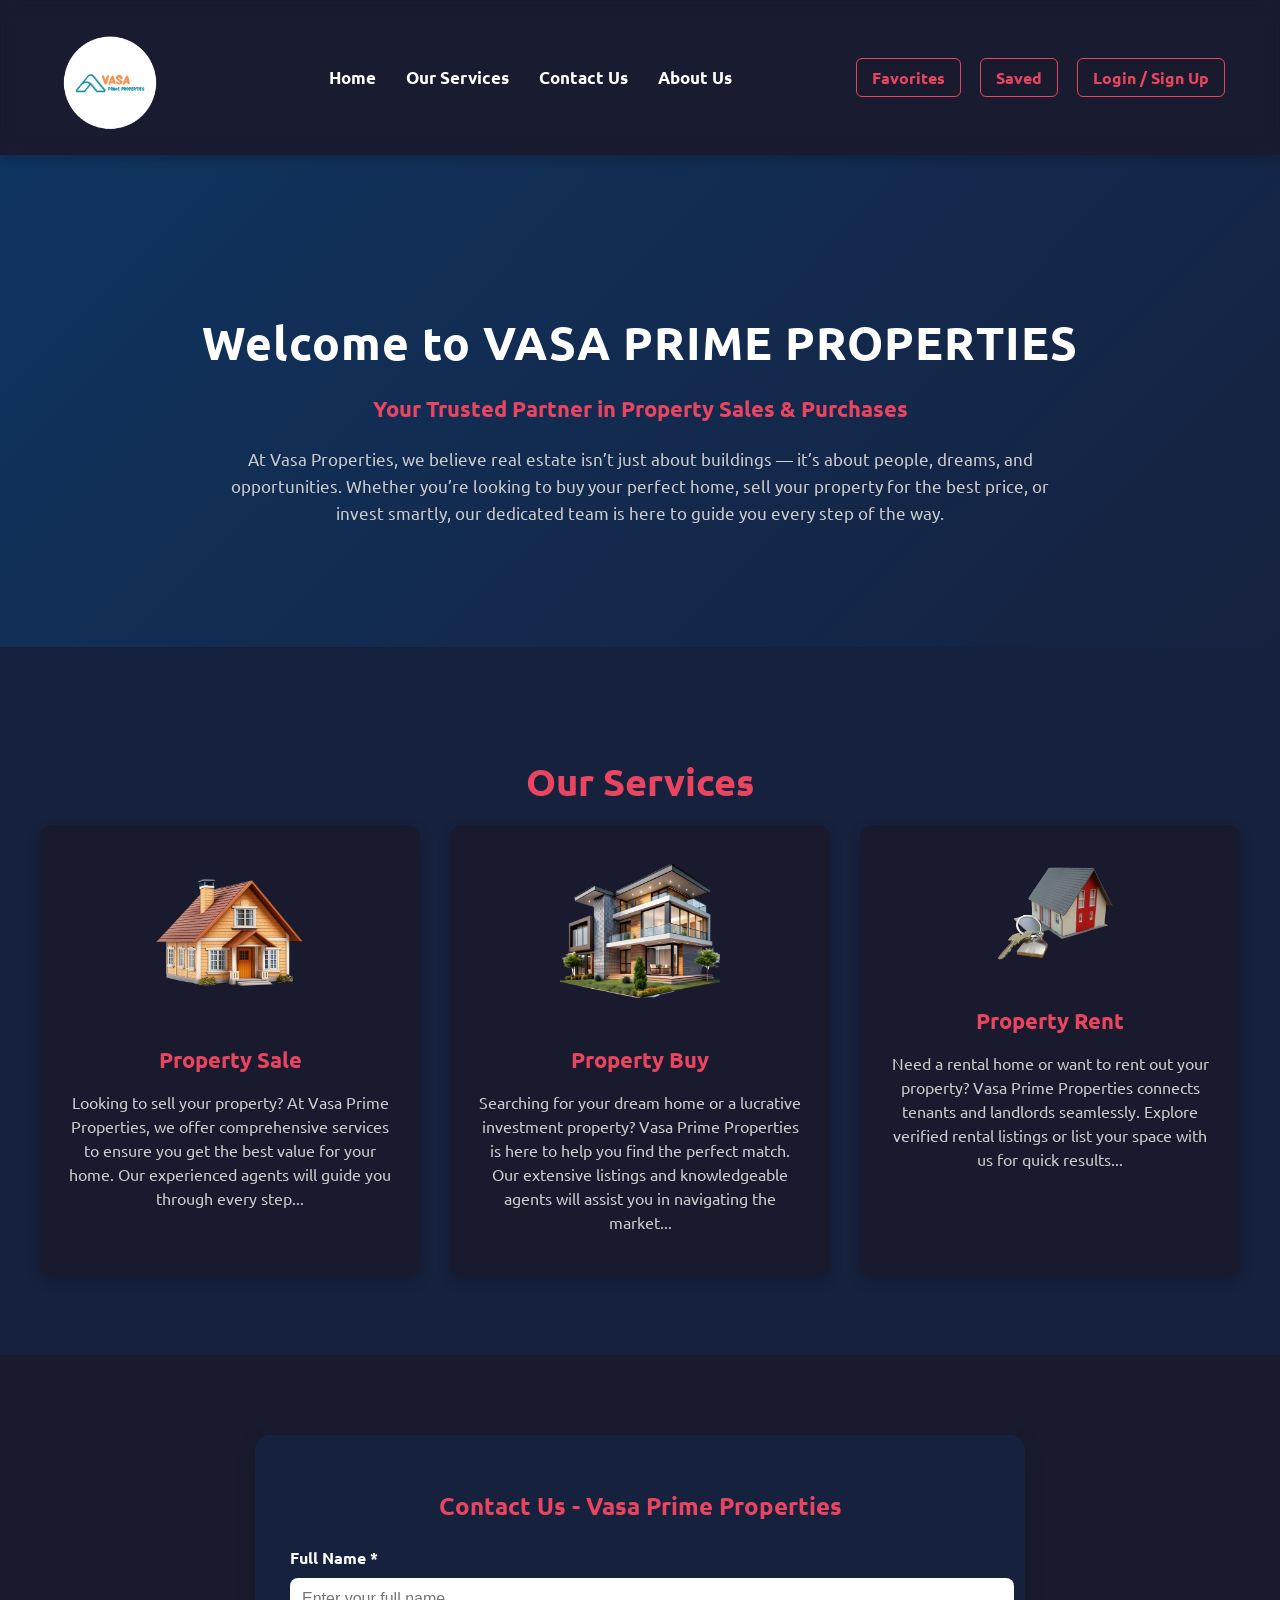
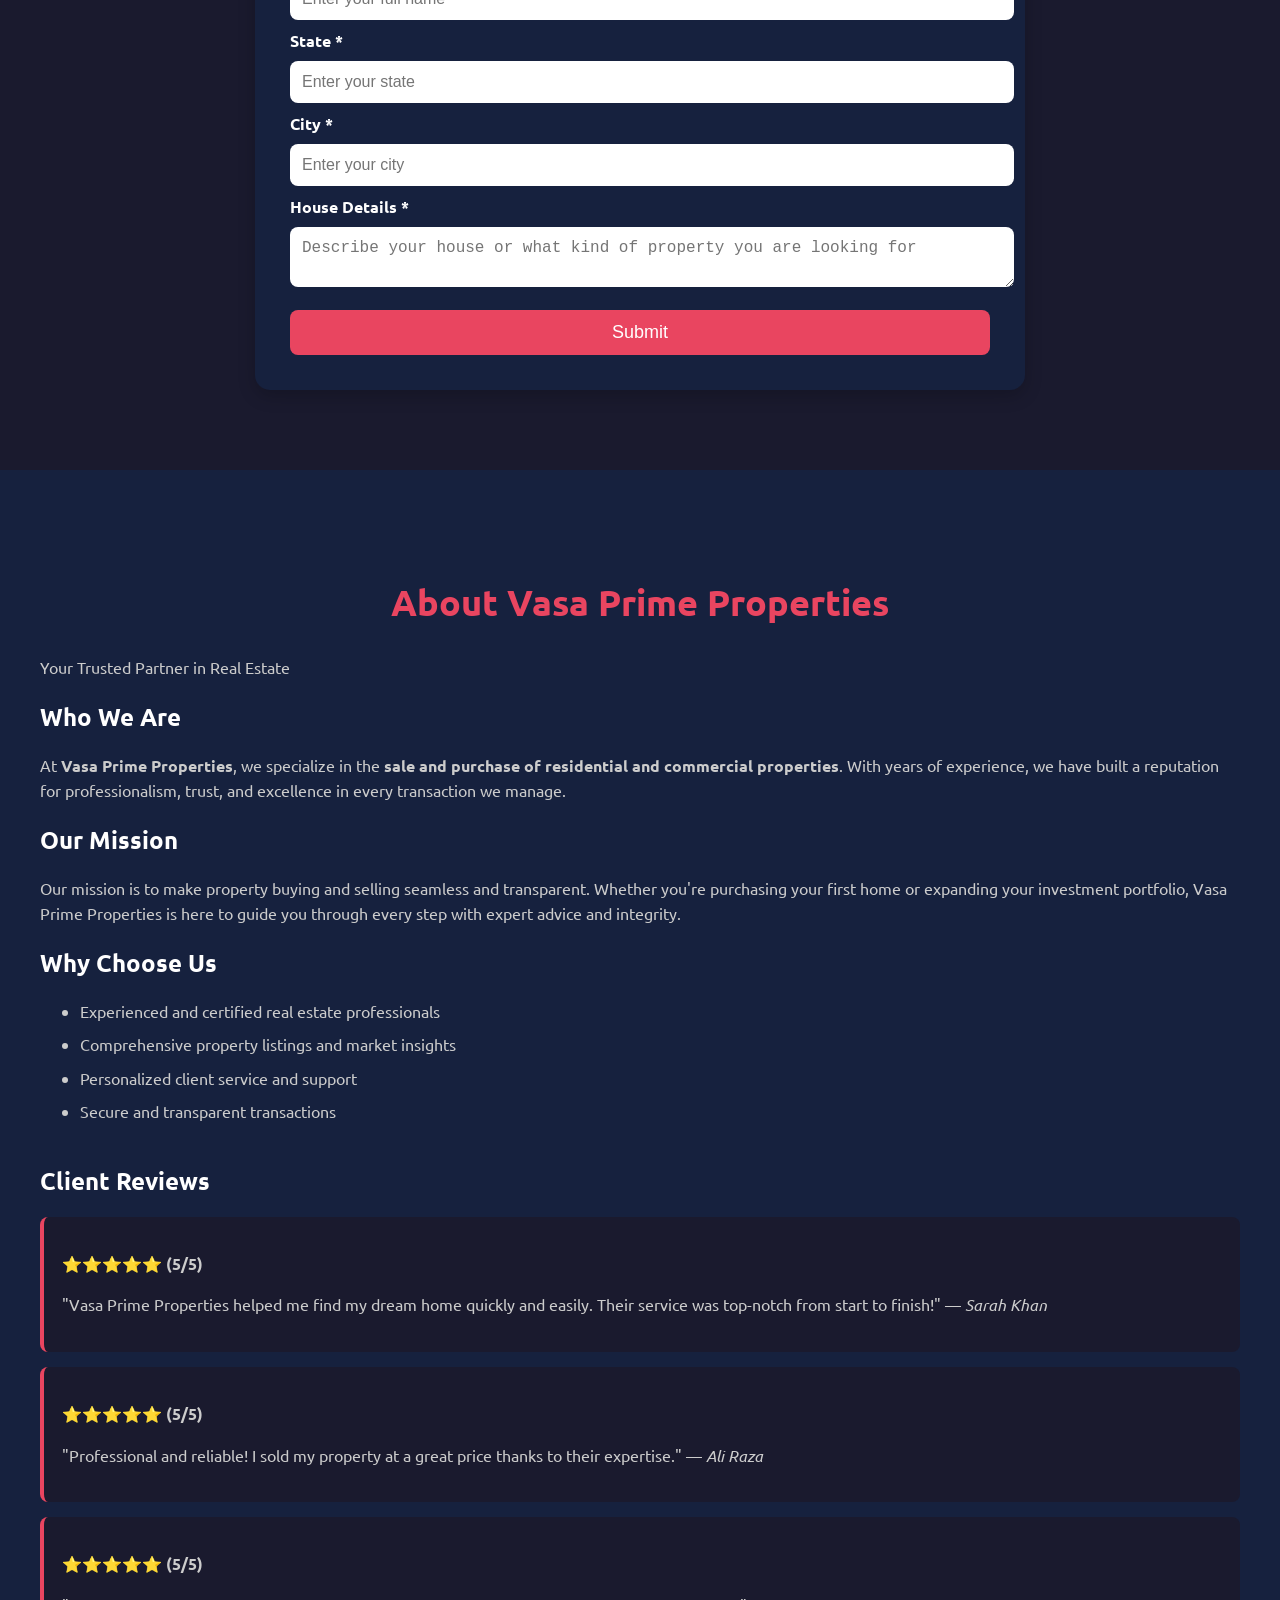
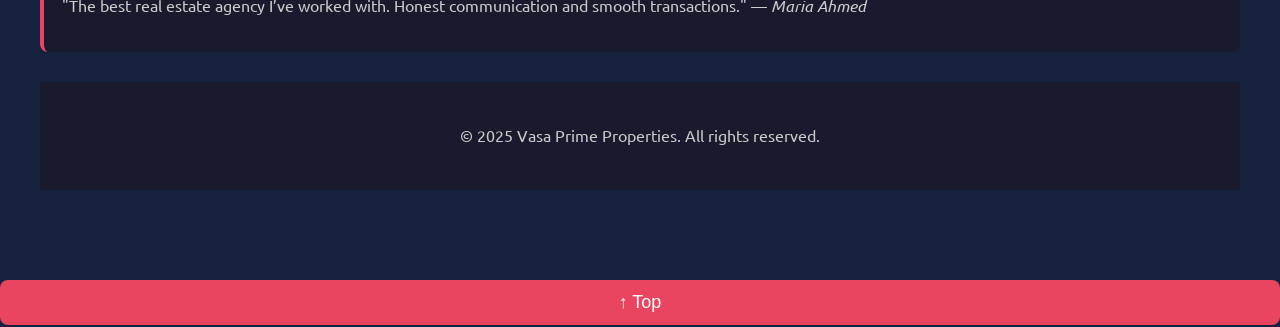
<file: index.html>
<!DOCTYPE html>
<html lang="en">

<head>
  <meta charset="UTF-8">
  <meta name="viewport" content="width=device-width, initial-scale=1.0">
  <title>VASA PRIME PROPERTIES</title>
  <link rel="stylesheet" href="property.css">
  <link rel="preconnect" href="https://fonts.googleapis.com">
  <link rel="preconnect" href="https://fonts.gstatic.com" crossorigin>
  <link
    href="https://fonts.googleapis.com/css2?family=Alumni+Sans+SC:ital,wght@0,100..900;1,100..900&family=Libertinus+Serif:ital,wght@0,400;0,600;0,700;1,400;1,600;1,700&family=Oswald:wght@200..700&family=Playfair+Display:ital,wght@0,400..900;1,400..900&family=Playwrite+AU+QLD:wght@100..400&family=Roboto:ital,wght@0,100..900;1,100..900&family=Sansation:ital,wght@0,300;0,400;0,700;1,300;1,400;1,700&family=Sirin+Stencil&family=Ubuntu:ital,wght@0,300;0,400;0,500;0,700;1,300;1,400;1,500;1,700&display=swap"
    rel="stylesheet">
</head>

<body>

 <!-- 🔹 Navbar -->
<nav id="navbar">
  <div id="logo">
    <img src="vasaproperty-removebg-preview.png" alt="VASA PROPERTIES">
  </div>
  <ul>
    <li class="item"><a href="#home">Home</a></li>
    <li class="item"><a href="#services-container">Our Services</a></li>
    <li class="item"><a href="#Contact-us">Contact Us</a></li>
    <li class="item"><a href="#about-us">About Us</a></li>
  </ul>

  <!--  Favourites + Saved Buttons -->
  <div class="fav-saved-btns">
  <a href="fav-saved.html"> Favorites</a>
  <a href="fav-saved.html"> Saved</a>
  <a href="login.html" class="login-btn" id="loginLink">Login / Sign Up</a>

  <!-- 👇 Welcome and Logout will appear dynamically -->
  <span id="welcomeUser" style="color: white; font-weight: 600; margin-left: 15px;"></span>


</div>

</nav>

  <!-- 🔹 Home Section -->
  <section id="home">
    <h1 class="h-primary">Welcome to VASA PRIME PROPERTIES</h1>
    <h3>Your Trusted Partner in Property Sales & Purchases</h3>
    <p>
      At Vasa Properties, we believe real estate isn’t just about buildings — it’s about people,
      dreams, and opportunities. Whether you’re looking to buy your perfect home, sell your property
      for the best price, or invest smartly, our dedicated team is here to guide you every step of the way.
    </p>
  </section>

  <!-- 🔹 Services -->
  <section id="services-container">
    <h1 class="h-primary-center">Our Services</h1>

    <div id="services">
      <div class="box">
        <a href="sale.html" style="text-decoration: none; color: inherit;">
          <img src="sale.png" alt="Property Sale">
          <h2 class="h-secondary-center">Property Sale</h2>
          <p class="text">
            Looking to sell your property? At Vasa Prime Properties, we offer comprehensive services
            to ensure you get the best value for your home. Our experienced agents will guide you
            through every step...
          </p>
        </a>
      </div>

      <div class="box">
        <a href="buy.html" style="text-decoration: none; color: inherit;">
          <img src="buy.png" alt="Property Buy">
          <h2 class="h-secondary-center">Property Buy</h2>
          <p class="text">
            Searching for your dream home or a lucrative investment property? Vasa Prime Properties
            is here to help you find the perfect match. Our extensive listings and knowledgeable
            agents will assist you in navigating the market...
          </p>
        </a>
      </div>

      <div class="box">
        <a href="rent.html" style="text-decoration: none; color: inherit;">
          <img src="rent-removebg-preview.png" alt="Property Rent">
          <h2 class="h-secondary-center">Property Rent</h2>
          <p class="text">
            Need a rental home or want to rent out your property? Vasa Prime Properties connects
            tenants and landlords seamlessly. Explore verified rental listings or list your space
            with us for quick results...
          </p>
        </a>
      </div>
    </div>
  </section>

  <!-- 🔹 Contact -->
  <section id="Contact-us">
    <div class="contact-container">
      <h2>Contact Us - Vasa Prime Properties</h2>
      <form action="submit_form.php" method="post">
        <div class="form-group">
          <label for="name">Full Name *</label>
          <input type="text" id="name" name="name" placeholder="Enter your full name" required>
        </div>

        <div class="form-group">
          <label for="state">State *</label>
          <input type="text" id="state" name="state" placeholder="Enter your state" required>
        </div>

        <div class="form-group">
          <label for="city">City *</label>
          <input type="text" id="city" name="city" placeholder="Enter your city" required>
        </div>

        <div class="form-group">
          <label for="details">House Details *</label>
          <textarea id="details" name="details"
            placeholder="Describe your house or what kind of property you are looking for" required></textarea>
        </div>

        <button type="submit">Submit</button>
      </form>
    </div>
  </section>

  <!-- 🔹 About Us -->
  <section id="about-us">
    <div class="about-container">
      <header>
        <h1>About Vasa Prime Properties</h1>
        <p>Your Trusted Partner in Real Estate</p>
      </header>

      <div class="container">
        <section>
          <h2>Who We Are</h2>
          <p>
            At <strong>Vasa Prime Properties</strong>, we specialize in the <strong>sale and purchase of
              residential and commercial properties</strong>. With years of experience, we have built a reputation
            for professionalism, trust, and excellence in every transaction we manage.
          </p>
        </section>

        <section>
          <h2>Our Mission</h2>
          <p>
            Our mission is to make property buying and selling seamless and transparent.
            Whether you're purchasing your first home or expanding your investment portfolio,
            Vasa Prime Properties is here to guide you through every step with expert advice and integrity.
          </p>
        </section>

        <section>
          <h2>Why Choose Us</h2>
          <ul>
            <li>Experienced and certified real estate professionals</li>
            <li>Comprehensive property listings and market insights</li>
            <li>Personalized client service and support</li>
            <li>Secure and transparent transactions</li>
          </ul>
        </section>

        <section class="reviews">
          <h2>Client Reviews</h2>
          <div class="review">
            <p><strong>⭐️⭐️⭐️⭐️⭐️ (5/5)</strong></p>
            <p>"Vasa Prime Properties helped me find my dream home quickly and easily.
              Their service was top-notch from start to finish!" — <em>Sarah Khan</em></p>
          </div>
          <div class="review">
            <p><strong>⭐️⭐️⭐️⭐️⭐️ (5/5)</strong></p>
            <p>"Professional and reliable! I sold my property at a great price thanks to their
              expertise." — <em>Ali Raza</em></p>
          </div>
          <div class="review">
            <p><strong>⭐️⭐️⭐️⭐️⭐️ (5/5)</strong></p>
            <p>"The best real estate agency I’ve worked with.
              Honest communication and smooth transactions." — <em>Maria Ahmed</em></p>
          </div>
        </section>
      </div>

      <footer>
        <p>&copy; 2025 Vasa Prime Properties. All rights reserved.</p>
      </footer>
    </div>
  </section>

  <script src="property.js"></script>
</body>

</html>
</file>
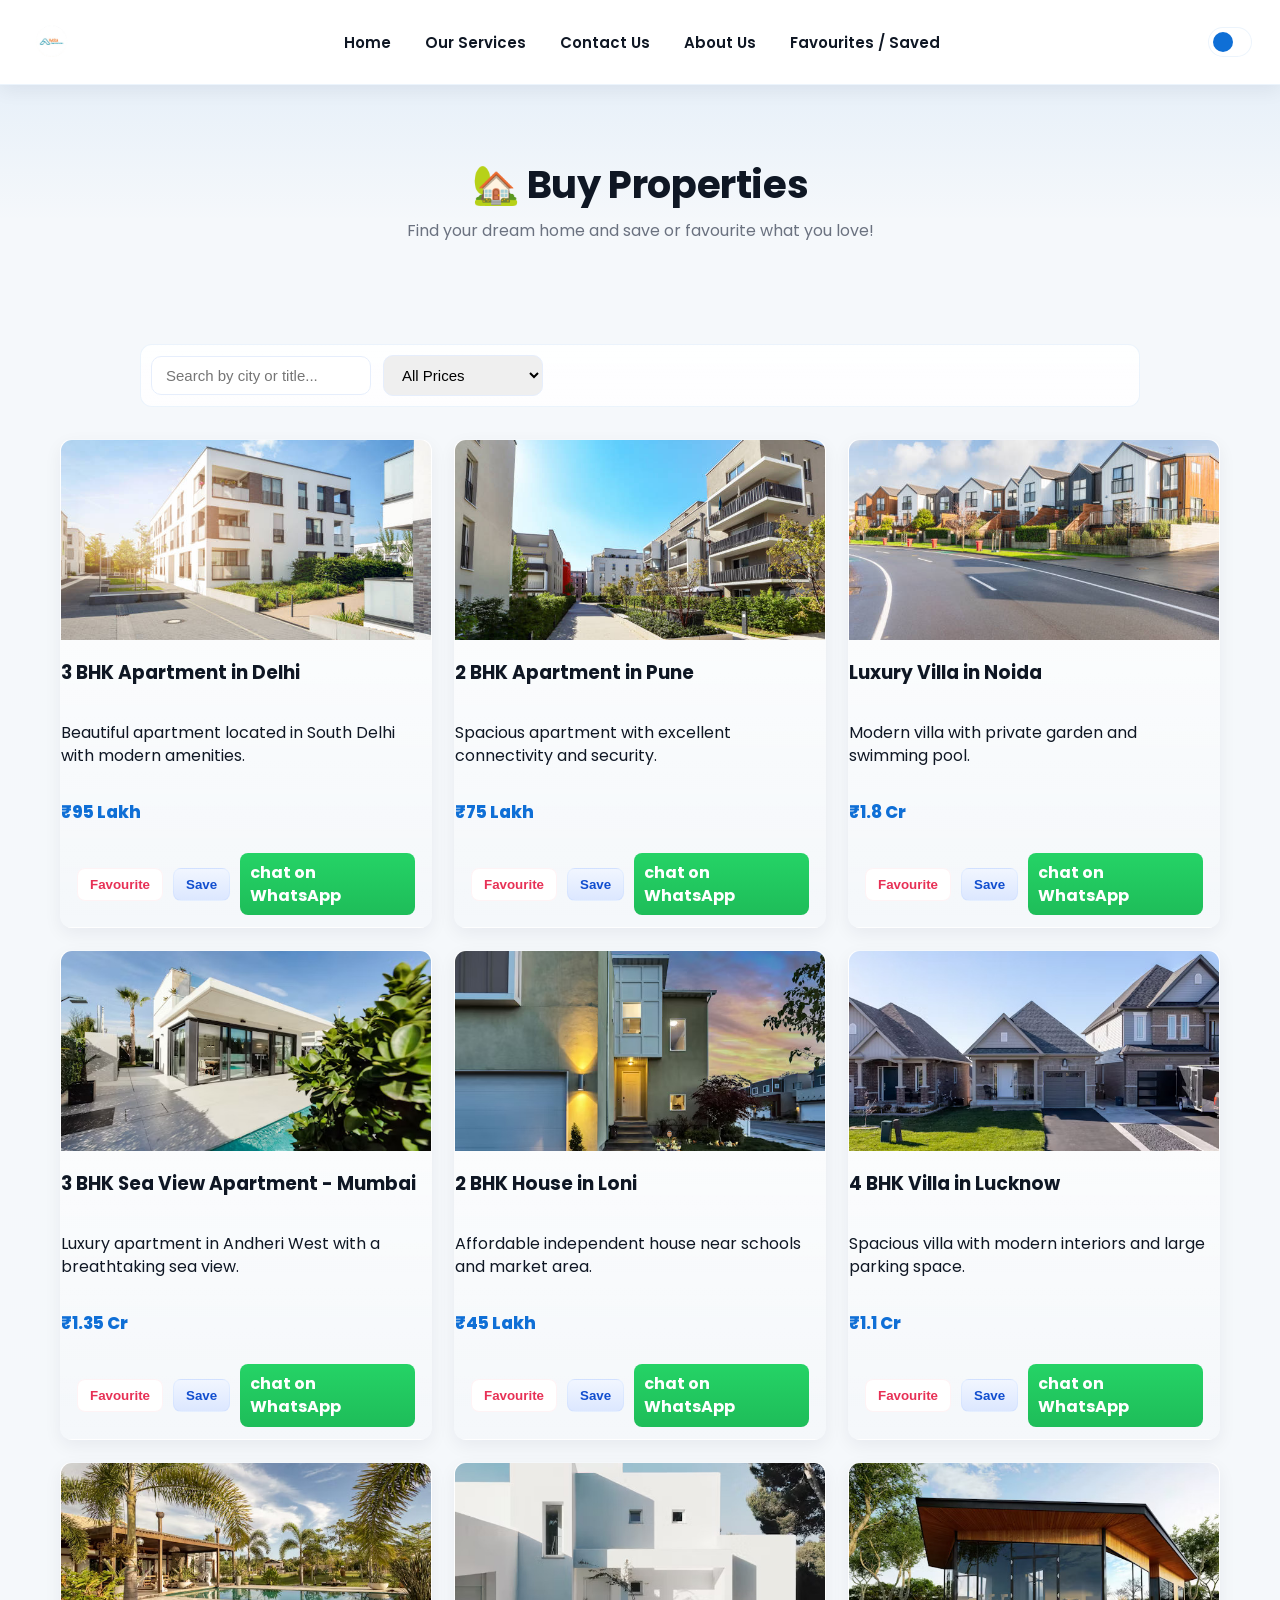
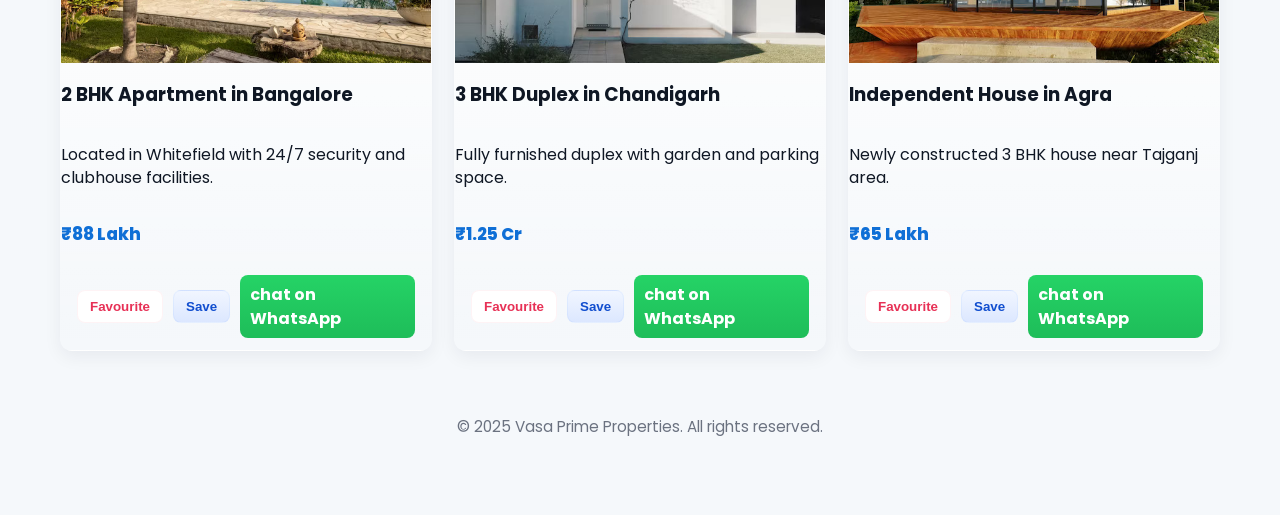
<file: buy.html>
<!DOCTYPE html>
<html lang="en">
<head>
  <meta charset="UTF-8" />
  <meta name="viewport" content="width=device-width, initial-scale=1.0" />
  <title>Buy Properties | VASA PRIME PROPERTIES</title>
  <link href="https://fonts.googleapis.com/css2?family=Poppins:wght@300;400;600&display=swap" rel="stylesheet">

  <style>
    /* property.css
   Blue Professional Real Estate UI
   Includes dark-mode variables, responsive rules, sticky filter bar, animations.
*/

/* ===========================
   THEME VARIABLES
   =========================== */
:root{
  --bg: #f5f8fb;
  --card-bg: #ffffff;
  --nav-bg: #ffffff;
  --primary: #0f6fd6;        /* blue */
  --primary-600: #0b57b0;
  --muted: #6b7280;
  --text: #0f1724;
  --accent: #0f6fd6;
  --shadow: 0 8px 24px rgba(13,24,40,0.08);
  --glass: rgba(255,255,255,0.6);
  --radius: 14px;
  --glass-border: rgba(15,111,214,0.08);
  --transition: 200ms cubic-bezier(.2,.8,.2,1);
  --max-width: 1200px;
}

/* DARK MODE */
:root.dark {
  --bg: #071028;
  --card-bg: #071a33;
  --nav-bg: rgba(7,26,51,0.85);
  --primary: #2da3ff;
  --primary-600: #1190ff;
  --muted: #9fb3c9;
  --text: #e6f2ff;
  --accent: #2da3ff;
  --shadow: 0 10px 30px rgba(0,0,0,0.45);
  --glass: rgba(255,255,255,0.03);
  --glass-border: rgba(255,255,255,0.04);
}

/* ===========================
   GLOBAL
   =========================== */
*{box-sizing:border-box}
html,body{height:100%}
body{
  margin:0;
  font-family:"Poppins",system-ui,-apple-system,Segoe UI,Roboto,"Helvetica Neue",Arial;
  background:var(--bg);
  color:var(--text);
  -webkit-font-smoothing:antialiased;
  -moz-osx-font-smoothing:grayscale;
  line-height:1.45;
  transition: background var(--transition), color var(--transition);
}

/* center container helper */
.container {
  max-width: var(--max-width);
  margin: 28px auto;
  padding: 0 20px;
}

/* ===========================
   NAVBAR (glassy + professional)
   =========================== */
nav {
  width:100%;
  display:flex;
  align-items:center;
  justify-content:space-between;
  gap:16px;
  padding:14px 28px;
  background:var(--nav-bg);
  box-shadow: 0 6px 18px rgba(6,18,40,0.06);
  position:sticky;
  top:0;
  z-index:1100;
  backdrop-filter: blur(6px);
  border-bottom: 1px solid var(--glass-border);
  transition: box-shadow 220ms ease, background 220ms ease;
}

nav .logo img{height:48px; display:block;}

nav ul{
  display:flex;
  gap:22px;
  margin:0;
  padding:0;
  list-style:none;
  align-items:center;
}

nav ul li a{
  text-decoration:none;
  color:var(--text);
  font-weight:600;
  font-size:15px;
  padding:8px 6px;
  border-radius:8px;
  transition: color var(--transition), background var(--transition), transform var(--transition);
}

nav ul li a:hover{
  color:var(--primary-600);
  transform: translateY(-2px);
}

/* right-side quick actions */
.nav-actions{
  display:flex;
  gap:12px;
  align-items:center;
}

/* login / fav buttons */
.action-btn {
  background:transparent;
  color:var(--primary);
  border: 1px solid var(--primary);
  padding:8px 12px;
  border-radius:10px;
  font-weight:600;
  text-decoration:none;
  cursor:pointer;
  transition: all var(--transition);
}

.action-btn:hover{
  background:var(--primary);
  color:white;
  box-shadow: 0 6px 18px rgba(15,111,214,0.18);
  transform: translateY(-3px);
}

/* Dark mode toggle */
.dark-toggle{
  width:44px;
  height:30px;
  border-radius:999px;
  display:inline-flex;
  align-items:center;
  gap:4px;
  padding:4px;
  cursor:pointer;
  border:1px solid var(--glass-border);
  background:var(--glass);
}
.dark-toggle .dot{
  width:20px;
  height:20px;
  background:var(--primary);
  border-radius:50%;
  transition: transform 220ms ease, background 220ms ease;
}

/* ===========================
   HEADER HERO
   =========================== */
header{
  padding:72px 0;
  text-align:center;
  background: linear-gradient(180deg, rgba(15,111,214,0.06), transparent 60%);
}

header .container{
  padding-top:20px;
  padding-bottom:20px;
}

header h1{
  font-size:2.4rem;
  margin:0 0 6px;
  letter-spacing:-0.4px;
  font-weight:700;
}

header p{
  margin:0;
  color:var(--muted);
  font-size:1rem;
}

/* ===========================
   MAIN CONTENT CARD
   =========================== */
.main-container{
  max-width:var(--max-width);
  margin:18px auto;
  background:transparent;
  padding: 0 20px 40px;
}

/* card wrapper */
.panel{
  background:var(--card-bg);
  border-radius: var(--radius);
  box-shadow: var(--shadow);
  padding:22px;
  transition: transform var(--transition), box-shadow var(--transition), background var(--transition);
  border: 1px solid transparent;
}

/* ===========================
   FILTER BAR (sticky)
   =========================== */
.filter-wrapper{
  position: sticky;
  top:76px; /* sits under navbar */
  z-index:1050;
  margin-bottom:20px;
  display:flex;
  justify-content:center;
  padding:12px;
  transition: box-shadow 180ms ease, transform 180ms ease;
}

.filter-wrapper.sticky-elevate{
  box-shadow: 0 8px 30px rgba(6,18,40,0.08);
  transform: translateY(-2px);
}

.filter-bar{
  display:flex;
  gap:12px;
  align-items:center;
  width:100%;
  max-width:1000px;
  background: linear-gradient(180deg, rgba(255,255,255,0.9), rgba(255,255,255,0.82));
  padding:10px;
  border-radius:12px;
  border:1px solid var(--glass-border);
}

:root.dark .filter-bar{
  background: linear-gradient(180deg, rgba(255,255,255,0.02), rgba(255,255,255,0.01));
}

.filter-bar input,
.filter-bar select{
  padding:10px 14px;
  border-radius:10px;
  border:1px solid #e6eefc;
  outline:none;
  font-size:15px;
  min-width:160px;
  transition: box-shadow var(--transition), border-color var(--transition), background var(--transition);
}

:root.dark .filter-bar input,
:root.dark .filter-bar select {
  border:1px solid rgba(255,255,255,0.04);
  background: rgba(255,255,255,0.02);
  color:var(--text);
}

.filter-bar input:focus,
.filter-bar select:focus{
  border-color: var(--primary);
  box-shadow: 0 6px 16px rgba(15,111,214,0.08);
}

/* ===========================
   PROPERTY GRID & CARDS
   =========================== */
.property-container{
  display:grid;
  grid-template-columns: repeat(auto-fit, minmax(280px, 1fr));
  gap:22px;
  margin-top:6px;
}

.property-card{
  background: linear-gradient(180deg, var(--card-bg), transparent);
  border-radius:12px;
  overflow:hidden;
  box-shadow: 0 6px 18px rgba(11,24,50,0.06);
  transition: transform 300ms cubic-bezier(.2,.9,.2,1), box-shadow 300ms;
  border:1px solid transparent;
  display:flex;
  flex-direction:column;
}

/* entrance micro animation */
.property-card { transform: translateY(6px); opacity: 0; animation: cardIn 420ms forwards; }
.property-card:nth-child(1){ animation-delay: 40ms; }
.property-card:nth-child(2){ animation-delay: 80ms; }
.property-card:nth-child(3){ animation-delay: 120ms; }
.property-card:nth-child(4){ animation-delay: 160ms; }
.property-card:nth-child(5){ animation-delay: 200ms; }

@keyframes cardIn {
  to { transform: translateY(0); opacity: 1; }
}

/* hover */
.property-card:hover{
  transform: translateY(-8px) scale(1.01);
  box-shadow: 0 18px 40px rgba(11,24,50,0.12);
  border-color: var(--glass-border);
}

/* image */
.property-card img{
  width:100%;
  height:200px;
  object-fit:cover;
  display:block;
  flex-shrink:0;
}

/* content */
.card-body{
  padding:14px 16px 18px;
  display:flex;
  flex-direction:column;
  gap:8px;
  flex:1;
}

.card-body h3{
  margin:0;
  font-size:1.06rem;
  color:var(--text);
  font-weight:700;
}

.card-body p.desc{
  margin:0;
  color:var(--muted);
  font-size:0.95rem;
}

/* price row */
.row{
  display:flex;
  align-items:center;
  justify-content:space-between;
  gap:8px;
  margin-top:auto;
}

.price{
  color:var(--primary);
  font-weight:800;
  font-size:1.05rem;
}

/* buttons */
.btn-container{
  display:flex;
  gap:10px;
  align-items:center;
  justify-content:flex-start;
  padding:12px 16px;
}

.btn {
  border: none;
  background: transparent;
  padding:8px 10px;
  border-radius:8px;
  font-weight:600;
  cursor:pointer;
  transition: all 180ms ease;
  display:inline-flex;
  align-items:center;
  gap:8px;
}

.fav-btn{
  background: linear-gradient(180deg, #fff, #fff);
  border:1px solid rgba(231,49,86,0.06);
  color:#e73156;
  padding:8px 12px;
}

.fav-btn:hover{
  background:var(--primary);
  color:white;
  transform:translateY(-3px);
  box-shadow: 0 8px 20px rgba(15,111,214,0.12);
}

.save-btn{
  background: linear-gradient(180deg,#f1f6ff,#dce7ff);
  color:#114ecf;
  border:1px solid rgba(37,117,252,0.06);
  padding:8px 12px;
}

.save-btn:hover{
  background: var(--primary-600);
  color:white;
  transform:translateY(-3px);
  box-shadow: 0 8px 20px rgba(15,111,214,0.12);
}

/* whatsapp link styled as compact button */
.whatsapp-btn{
  margin-left:auto;
  background:linear-gradient(180deg,#25d366,#1ebd59);
  color:white;
  padding:8px 10px;
  border-radius:8px;
  text-decoration:none;
  font-weight:700;
  display:inline-flex;
  align-items:center;
  gap:8px;
  transition: transform var(--transition), box-shadow var(--transition);
}

.whatsapp-btn:hover{
  transform:translateY(-3px);
  box-shadow: 0 8px 20px rgba(6,18,40,0.08);
}

/* ===========================
   FOOTER
   =========================== */
footer{
  margin-top:28px;
  padding:22px 0;
  text-align:center;
  color:var(--muted);
  font-size:0.95rem;
}

/* ===========================
   SMALL SCREENS
   =========================== */
@media (max-width:900px){
  nav{ padding:12px 16px; }
  .container{ padding:0 14px; }
  header{ padding:54px 10px; }
  .filter-wrapper{ top:72px; padding:8px; }
}

@media (max-width:600px){
  header h1{ font-size:1.6rem; }
  .filter-bar{ flex-direction:column; gap:8px; padding:12px; border-radius:10px; }
  .btn-container{ flex-wrap:wrap; gap:8px; }
  .price{ font-size:0.98rem; }
}

/* small polish */
a{color:inherit}

  </style>
</head>

<body>
  <nav>
    <div id="logo">
      <img src="vasaproperty-removebg-preview.png" alt="VASA PROPERTIES" height="50" />
    </div>
    <ul>
      <li><a href="property.html#home">Home</a></li>
      <li><a href="property.html#services-container">Our Services</a></li>
      <li><a href="property.html#Contact-us">Contact Us</a></li>
      <li><a href="property.html#about-us">About Us</a></li>
      <li><a href="fav-saved.html">Favourites / Saved</a></li>
    </ul>
  </nav>
  
  <header>
    <h1>🏡 Buy Properties</h1>
    <p>Find your dream home and save or favourite what you love!</p>
  </header>

  <div class="main-container">
    <!-- 🔍 Search + Price Filter -->
   <div class="filter-wrapper">
  <div class="filter-bar">
    <input type="text" id="searchBox" placeholder="Search by city or title...">
    <select id="priceFilter">
      <option value="all">All Prices</option>
      <option value="50">Below ₹50 Lakh</option>
      <option value="100">Below ₹1 Cr</option>
      <option value="200">Below ₹2 Cr</option>
    </select>
  </div>
</div>

<!-- 🏘️ Property Cards -->
<div class="property-container" id="buyContainer">

  <div class="property-card" data-city="delhi">
    <img src="buy1.jpg" alt="Delhi Apartment" />
    <h3>3 BHK Apartment in Delhi</h3>
    <p>Beautiful apartment located in South Delhi with modern amenities.</p>
    <p class="price">₹95 Lakh</p>
    <div class="btn-container">
      <button class="btn fav-btn">Favourite</button>
      <button class="btn save-btn">Save</button>
   <a href="https://wa.me/919876543210" class="whatsapp-btn">chat on WhatsApp
      </a>
    </div>
  </div>

  <div class="property-card" data-city="pune">
    <img src="buy2.jpg" alt="Pune Apartment" />
    <h3>2 BHK Apartment in Pune</h3>
    <p>Spacious apartment with excellent connectivity and security.</p>
    <p class="price">₹75 Lakh</p>
    <div class="btn-container">
      <button class="btn fav-btn"> Favourite</button>
      <button class="btn save-btn"> Save</button>
      <a href="https://wa.me/919876543210" class="whatsapp-btn">chat on WhatsApp
      </a>
    </div>
  </div>

  <div class="property-card" data-city="noida">
    <img src="buy3.jpg" alt="Noida Villa" />
    <h3>Luxury Villa in Noida</h3>
    <p>Modern villa with private garden and swimming pool.</p>
    <p class="price">₹1.8 Cr</p>
    <div class="btn-container">
      <button class="btn fav-btn">Favourite</button>
      <button class="btn save-btn"> Save</button>
     <a href="https://wa.me/919876543210" class="whatsapp-btn">chat on WhatsApp
      </a>
    </div>
  </div>

  <div class="property-card" data-city="mumbai">
    <img src="buy4.jpg" alt="Mumbai Flat" />
    <h3>3 BHK Sea View Apartment - Mumbai</h3>
    <p>Luxury apartment in Andheri West with a breathtaking sea view.</p>
    <p class="price">₹1.35 Cr</p>
    <div class="btn-container">
      <button class="btn fav-btn"> Favourite</button>
      <button class="btn save-btn"> Save</button>
   <a href="https://wa.me/919876543210" class="whatsapp-btn">chat on WhatsApp
      </a>
    </div>
  </div>

  <div class="property-card" data-city="loni">
    <img src="buy5.jpg" alt="Loni House" />
    <h3>2 BHK House in Loni</h3>
    <p>Affordable independent house near schools and market area.</p>
    <p class="price">₹45 Lakh</p>
    <div class="btn-container">
      <button class="btn fav-btn">Favourite</button>
      <button class="btn save-btn"> Save</button>
 <a href="https://wa.me/919876543210" class="whatsapp-btn">chat on WhatsApp
      </a>
    </div>
  </div>

  <div class="property-card" data-city="lucknow">
    <img src="buy6.jpg" alt="Lucknow Villa" />
    <h3>4 BHK Villa in Lucknow</h3>
    <p>Spacious villa with modern interiors and large parking space.</p>
    <p class="price">₹1.1 Cr</p>
    <div class="btn-container">
      <button class="btn fav-btn"> Favourite</button>
      <button class="btn save-btn"> Save</button>
  <a href="https://wa.me/919876543210" class="whatsapp-btn">chat on WhatsApp
      </a>
    </div>
  </div>

  <div class="property-card" data-city="bangalore">
    <img src="buy7.jpg" alt="Bangalore Apartment" />
    <h3>2 BHK Apartment in Bangalore</h3>
    <p>Located in Whitefield with 24/7 security and clubhouse facilities.</p>
    <p class="price">₹88 Lakh</p>
    <div class="btn-container">
      <button class="btn fav-btn"> Favourite</button>
      <button class="btn save-btn">Save</button>
 <a href="https://wa.me/919876543210" class="whatsapp-btn">chat on WhatsApp
      </a>
    </div>
  </div>

  <div class="property-card" data-city="chandigarh">
    <img src="buy8.jpg" alt="Chandigarh Duplex" />
    <h3>3 BHK Duplex in Chandigarh</h3>
    <p>Fully furnished duplex with garden and parking space.</p>
    <p class="price">₹1.25 Cr</p>
    <div class="btn-container">
      <button class="btn fav-btn"> Favourite</button>
      <button class="btn save-btn"> Save</button>
      <a href="https://wa.me/919876543210" class="whatsapp-btn">chat on WhatsApp
      </a>
    </div>
  </div>

  <div class="property-card" data-city="agra">
    <img src="buy9.jpg" alt="Agra House" />
    <h3>Independent House in Agra</h3>
    <p>Newly constructed 3 BHK house near Tajganj area.</p>
    <p class="price">₹65 Lakh</p>
    <div class="btn-container">
      <button class="btn fav-btn">Favourite</button>
      <button class="btn save-btn"> Save</button>
      <a href="https://wa.me/919876543210" class="whatsapp-btn">chat on WhatsApp
        
      </a>
    </div>
  </div>

</div>


  <footer>
    <p>&copy; 2025 Vasa Prime Properties. All rights reserved.</p>
  </footer>

  <script>
    const favBtns = document.querySelectorAll(".fav-btn");
    const saveBtns = document.querySelectorAll(".save-btn");

    favBtns.forEach(btn => {
      btn.addEventListener("click", () => {
        const card = btn.closest(".property-card");
        addToStorage("favourites", card);
        btn.textContent = " Added";
      });
    });

    saveBtns.forEach(btn => {
      btn.addEventListener("click", () => {
        const card = btn.closest(".property-card");
        addToStorage("saved", card);
        btn.textContent = "Saved";
      });
    });

    function addToStorage(type, card) {
      const data = {
        img: card.querySelector("img").src,
        title: card.querySelector("h3").innerText,
        price: card.querySelector(".price").innerText,
        desc: card.querySelector("p").innerText,
        contact: "919876543210"
      };
      let list = JSON.parse(localStorage.getItem(type)) || [];
      list.push(data);
      localStorage.setItem(type, JSON.stringify(list));
      alert(`${data.title} added to ${type}!`);
    }

    const searchBox = document.getElementById("searchBox");
    const priceFilter = document.getElementById("priceFilter");
    const properties = document.querySelectorAll(".property-card");

    function filterProperties() {
      const searchText = searchBox.value.toLowerCase();
      const priceValue = priceFilter.value;

      properties.forEach(card => {
        const title = card.querySelector("h3").innerText.toLowerCase();
        const priceText = card.querySelector(".price").innerText;
        const priceNum = parseFloat(priceText.replace(/[₹, LakhCr]/g, "")) || 0;

        let matchSearch = title.includes(searchText);
        let matchPrice = true;

        if (priceValue === "50") matchPrice = priceNum < 50;
        else if (priceValue === "100") matchPrice = priceNum < 100;
        else if (priceValue === "200") matchPrice = priceNum < 200;

        if (matchSearch && matchPrice) {
          card.style.display = "block";
        } else {
          card.style.display = "none";
        }
      });
    }

    searchBox.addEventListener("input", filterProperties);
    priceFilter.addEventListener("change", filterProperties);

/* property.js - UI helpers: dark mode toggle, sticky filter elevation */

(function(){
  // Elements (some pages might not have them — safe guards)
  const html = document.documentElement;
  const nav = document.querySelector('nav');
  const filterWrapper = document.querySelector('.filter-wrapper');
  const darkToggleBtn = (() => {
    // create one if not present in nav
    let d = document.querySelector('.dark-toggle');
    if (!d && nav) {
      d = document.createElement('button');
      d.className = 'dark-toggle';
      d.title = 'Toggle dark mode';
      d.innerHTML = '<span class="dot"></span>';
      // put it into a right-side container
      const actions = document.createElement('div');
      actions.className = 'nav-actions';
      actions.appendChild(d);
      nav.appendChild(actions);
    }
    return d;
  })();

  // Init theme from localStorage (default light)
  const THEME_KEY = 'vasa_theme';
  const saved = localStorage.getItem(THEME_KEY);
  if (saved === 'dark') {
    document.documentElement.classList.add('dark');
    if (darkToggleBtn) darkToggleBtn.querySelector('.dot').style.transform = 'translateX(14px)';
  }

  // Toggle function
  function toggleDark(){
    document.documentElement.classList.toggle('dark');
    const isDark = document.documentElement.classList.contains('dark');
    try { localStorage.setItem(THEME_KEY, isDark ? 'dark' : 'light'); } catch(e){}
    // animate dot
    if (darkToggleBtn) {
      const dot = darkToggleBtn.querySelector('.dot');
      dot.style.transform = isDark ? 'translateX(14px)' : 'translateX(0)';
    }
  }

  if (darkToggleBtn) darkToggleBtn.addEventListener('click', toggleDark);

  // Sticky filter elevation on scroll
  function onScroll(){
    const offset = window.scrollY || document.documentElement.scrollTop;
    if (filterWrapper) {
      if (offset > 40) filterWrapper.classList.add('sticky-elevate');
      else filterWrapper.classList.remove('sticky-elevate');
    }
    // small navbar shadow tweak
    if (nav) {
      if (offset > 6) nav.style.boxShadow = '0 10px 30px rgba(6,18,40,0.08)';
      else nav.style.boxShadow = '';
    }
  }

  window.addEventListener('scroll', onScroll, {passive:true});
  // initial
  onScroll();

  // Small accessibility: allow toggle with "d" key (optional)
  window.addEventListener('keydown', (e) => {
    if ((e.key === 'd' || e.key === 'D') && (e.ctrlKey || e.metaKey)) {
      toggleDark();
    }
  });

})();

  </script>
</body>
</html>
</file>
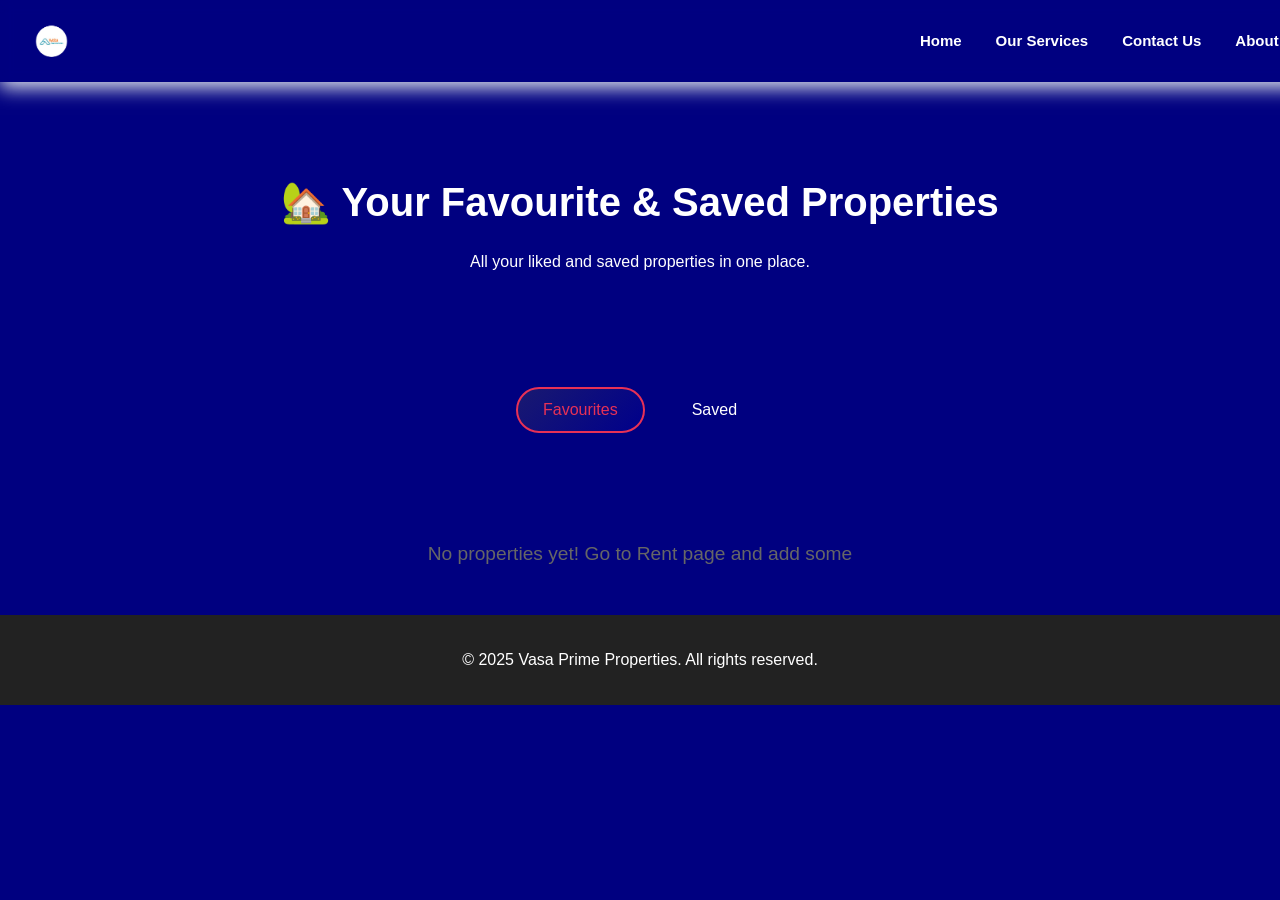
<file: fav-saved.html>
<!DOCTYPE html>
<html lang="en">
<head>
  <meta charset="UTF-8" />
  <meta name="viewport" content="width=device-width, initial-scale=1.0" />
  <title>Favourites & Saved | VASA PRIME PROPERTIES</title>
  <style>
    body {
      font-family: "Poppins", sans-serif;
      margin: 0;
      background-color: #000080;
      color: white;
      scroll-behavior: smooth;
    }

   /* ===========================
   NAVBAR (glassy + professional)
   =========================== */
nav {
  width:100%;
  display:flex;
  align-items:center;
  justify-content:space-between;
  gap:16px;
  padding:14px 28px;
  background:var(--nav-bg);
  box-shadow: 0 6px 18px rgba(223, 228, 236);
  position:sticky;
  top:0;
  z-index:1100;
  backdrop-filter: blur(6px);
  border-bottom: 1px solid var(--glass-border);

}

nav .logo img{height:48px; display:block;}

nav ul{
  display:flex;
  gap:22px;
  margin:0;
  padding:0;
  list-style:none;
  align-items:center;
  color: white;
}

nav ul li a{
  text-decoration:none;
  color:var(--text);
  font-weight:600;
  font-size:15px;
  padding:8px 6px;
  border-radius:8px;
  transition: color var(--transition), background var(--transition), transform var(--transition);
}

nav ul li a:hover{
  color:var(--primary-600);
  transform: translateY(-2px);
  color: #87CEEB;
}
    /* Header */
    header {
      text-align: center;
      background: linear-gradient(135deg,#00008B);
      color: white;
      padding: 70px 20px;
    }

    header h1 {
      font-size: 2.5rem;
    }

    /* Tabs */
    .tabs {
      display: flex;
      justify-content: center;
      gap: 20px;
      margin: 30px 0;
    }

    .tab {
      padding: 12px 25px;
      background: sk;
      border-radius: 30px;
      font-weight: 500;
      cursor: pointer;
      transition: 0.3s;
      border: 2px solid transparent;
    }

    .tab.active {
      background: linear-gradient(135deg,#191970,#00008B);
      color: #e73156;
      border-color: #e73156;
    }

    /* Container */
    .property-container {
      display: flex;
      flex-wrap: wrap;
      justify-content: center;
      gap: 30px;
      margin-top: 20px;
      padding: 20px;
    }

    .property-card {
      width: 300px;
      border-radius: 12px;
      overflow: hidden;
      background: #fff;
      box-shadow: 0 8px 20px rgba(0, 0, 0, 0.1);
      transition: 0.3s;
      animation: fadeInUp 0.8s ease forwards;
    }

    .property-card:hover {
      transform: translateY(-10px) scale(1.03);
      box-shadow: 0 12px 24px rgba(0, 0, 0, 0.2);
    }

    .property-card img {
      width: 100%;
      height: 200px;
      object-fit: cover;
    }

    .property-card h3 {
      padding: 10px 15px 0;
      font-size: 1.1rem;
      color: #333;
    }

    .property-card p {
      padding: 0 15px;
      color: #555;
      font-size: 0.95rem;
    }

    .property-card .price {
      font-weight: bold;
      color: #e73156;
      margin-top: 5px;
    }

    .btn-container {
      display: flex;
      justify-content: space-between;
      padding: 10px 15px 15px;
    }

    .remove-btn, .whatsapp-btn {
      border: none;
      padding: 10px 14px;
      border-radius: 6px;
      cursor: pointer;
      font-weight: 500;
      transition: 0.3s;
    }

    .remove-btn {
      background: #e73156;
      color: white;
    }

    .remove-btn:hover {
      background: #c02747;
    }

    .whatsapp-btn {
      background: #25d366;
      color: white;
      display: flex;
      align-items: center;
      gap: 6px;
      text-decoration: none;
    }

    .whatsapp-btn:hover {
      background: #1ebd59;
    }

    footer {
      margin-top: 50px;
      text-align: center;
      background: #222;
      color: white;
      padding: 20px;
    }

    @keyframes fadeInUp {
      from { opacity: 0; transform: translateY(30px); }
      to { opacity: 1; transform: translateY(0); }
    }

    .empty-msg {
      text-align: center;
      font-size: 1.2rem;
      color: #666;
      margin-top: 40px;
    }
  </style>
</head>
<body>

  <!-- Navbar -->
  <nav>
    <div id="logo">
      <img src="vasaproperty-removebg-preview.png" alt="VASA PROPERTIES" height="50" />
    </div>
    <ul>
      <li><a href="property.html#home">Home</a></li>
      <li><a href="property.html#services-container">Our Services</a></li>
      <li><a href="property.html#contact-us">Contact Us</a></li>
      <li><a href="property.html#about-us">About Us</a></li>
    </ul>
  </nav>

  <!-- Header -->
  <header>
    <h1>🏡 Your Favourite & Saved Properties</h1>
    <p>All your liked and saved properties in one place.</p>
  </header>

  <!-- Tabs -->
  <div class="tabs">
    <div class="tab active" id="favTab"> Favourites</div>
    <div class="tab" id="savedTab"> Saved</div>
  </div>

  <!-- Property Container -->
  <section>
    <div class="property-container" id="propertyContainer"></div>
    <p class="empty-msg" id="emptyMsg">No properties yet! Go to Rent page and add some </p>
  </section>

  <!-- Footer -->
  <footer>
    <p>&copy; 2025 Vasa Prime Properties. All rights reserved.</p>
  </footer>

  <script>
    const propertyContainer = document.getElementById("propertyContainer");
    const emptyMsg = document.getElementById("emptyMsg");
    const favTab = document.getElementById("favTab");
    const savedTab = document.getElementById("savedTab");

    const favourites = JSON.parse(localStorage.getItem("favourites")) || [];
    const saved = JSON.parse(localStorage.getItem("saved")) || [];

    let activeTab = "favourites";

    function renderProperties() {
      propertyContainer.innerHTML = "";
      let data = activeTab === "favourites" ? favourites : saved;
      emptyMsg.style.display = data.length === 0 ? "block" : "none";

      data.forEach((item, index) => {
        const card = document.createElement("div");
        card.classList.add("property-card");
        card.innerHTML = `
          <img src="${item.img}" alt="${item.title}" />
          <h3>${item.title}</h3>
          <p class="price">${item.price}</p>
          <p>${item.desc}</p>
          <div class="btn-container">
            <button class="remove-btn" data-index="${index}">Remove</button>
            <a href="https://wa.me/${item.contact?.replace(/\\D/g,'')}?text=Hi,%20I'm%20interested%20in%20${encodeURIComponent(item.title)}" target="_blank" class="whatsapp-btn">
              <img src="https://upload.wikimedia.org/wikipedia/commons/6/6b/WhatsApp.svg" width="20" /> Chat
            </a>
          </div>
        `;
        propertyContainer.appendChild(card);
      });

      document.querySelectorAll(".remove-btn").forEach((btn) => {
        btn.addEventListener("click", (e) => {
          const index = e.target.dataset.index;
          if (activeTab === "favourites") {
            favourites.splice(index, 1);
            localStorage.setItem("favourites", JSON.stringify(favourites));
          } else {
            saved.splice(index, 1);
            localStorage.setItem("saved", JSON.stringify(saved));
          }
          renderProperties();
        });
      });
    }

    favTab.addEventListener("click", () => {
      favTab.classList.add("active");
      savedTab.classList.remove("active");
      activeTab = "favourites";
      renderProperties();
    });

    savedTab.addEventListener("click", () => {
      savedTab.classList.add("active");
      favTab.classList.remove("active");
      activeTab = "saved";
      renderProperties();
    });

    renderProperties();
    
  </script>
</body>
</html>
</file>
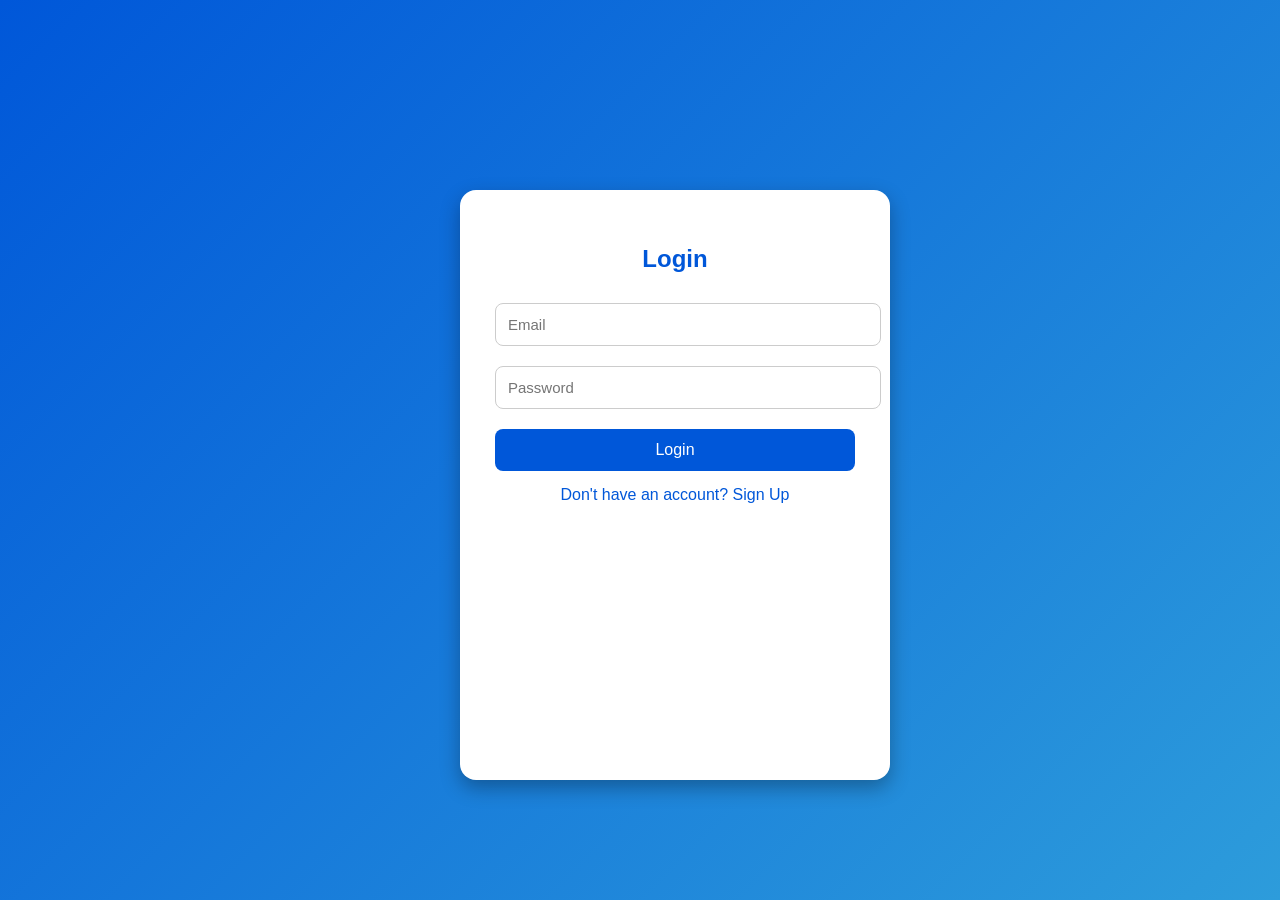
<file: login.html>
<!DOCTYPE html>
<html lang="en">
<head>
  <meta charset="UTF-8" />
  <meta name="viewport" content="width=device-width, initial-scale=1.0" />
  <title>Login | Signup | VASA PRIME PROPERTIES</title>

  <style>
    body {
      margin: 0;
      font-family: "Poppins", sans-serif;
      background: linear-gradient(135deg, #0057D9, #2D9CDB);
      height: 100vh;
      display: flex;
      justify-content: center;
      align-items: center;
    }

    .auth-container {
      width: 360px;
      height: 520px;
      perspective: 1000px;
    }

    .flip-card {
      width: 100%;
      height: 100%;
      position: relative;
      transition: transform 0.9s;
      transform-style: preserve-3d;
    }

    .flip-card.flipped {
      transform: rotateY(180deg);
    }

    .side {
      position: absolute;
      width: 100%;
      height: 100%;
      backface-visibility: hidden;
      background: white;
      padding: 35px;
      border-radius: 16px;
      box-shadow: 0 8px 20px rgba(0, 0, 0, 0.3);
    }

    .side h2 {
      text-align: center;
      margin-bottom: 20px;
      color: #0057D9;
    }

    .side form input {
      width: 100%;
      padding: 12px;
      margin: 10px 0;
      border-radius: 8px;
      border: 1px solid #ccc;
      font-size: 15px;
    }

    .side button {
      width: 100%;
      padding: 12px;
      margin-top: 10px;
      background: #0057D9;
      color: white;
      border: none;
      border-radius: 8px;
      cursor: pointer;
      font-size: 16px;
      transition: 0.3s;
    }

    .side button:hover {
      background: #0044b5;
    }

    .toggle-link {
      text-align: center;
      margin-top: 15px;
      color: #0057D9;
      font-weight: 500;
      cursor: pointer;
    }

    /* Signup Back Side */
    #signupSide {
      transform: rotateY(180deg);
    }

    /* Logout Section */
    .logout-box {
      display: none;
      width: 360px;
      background: white;
      padding: 25px;
      border-radius: 16px;
      text-align: center;
      box-shadow: 0 8px 20px rgba(0,0,0,0.3);
    }

    .logout-box h2 {
      color: #0057D9;
    }

    .logout-box button {
      width: 80%;
      padding: 12px;
      background: #e73156;
      color: white;
      border: none;
      border-radius: 8px;
      cursor: pointer;
      margin-top: 20px;
      font-size: 16px;
    }

    .logout-box button:hover {
      background: #c02747;
    }

  </style>
</head>
<body>

  <div class="auth-container" id="authBox">
    <div class="flip-card" id="flipCard">
      
      <!-- LOGIN FORM -->
      <div class="side" id="loginSide">
        <h2>Login</h2>

        <form id="loginForm">
          <input type="email" id="loginEmail" placeholder="Email" required>
          <input type="password" id="loginPass" placeholder="Password" required>
          <button type="submit">Login</button>
        </form>

        <div class="toggle-link" onclick="flipToSignup()">
          Don't have an account? Sign Up
        </div>
      </div>

      <!-- SIGNUP FORM -->
      <div class="side" id="signupSide">
        <h2>Create Account</h2>

        <form id="signupForm">
          <input type="text" id="signupName" placeholder="Full Name" required>
          <input type="email" id="signupEmail" placeholder="Email" required>
          <input type="password" id="signupPass" placeholder="Password" required>
          <button type="submit">Sign Up</button>
        </form>

        <div class="toggle-link" onclick="flipToLogin()">
          Already have an account? Login
        </div>
      </div>

    </div>
  </div>

  <!-- LOGOUT SECTION -->
  <div class="logout-box" id="logoutBox">
    <h2>Welcome, <span id="usernameDisplay"></span></h2>
    <p>You are logged in.</p>
    <button onclick="logout()">Logout</button>
  </div>

  <script>
    const flipCard = document.getElementById("flipCard");
    const logoutBox = document.getElementById("logoutBox");
    const authBox = document.getElementById("authBox");

    function flipToSignup() {
      flipCard.classList.add("flipped");
    }

    function flipToLogin() {
      flipCard.classList.remove("flipped");
    }

    // SIGNUP LOGIC
    document.getElementById("signupForm").addEventListener("submit", function(e) {
      e.preventDefault();

      let name = signupName.value;
      let email = signupEmail.value;
      let pass = signupPass.value;

      localStorage.setItem("userName", name);
      localStorage.setItem("userEmail", email);
      localStorage.setItem("userPass", pass);

      alert("Signup Successful! Please Login.");
      flipToLogin();
    });

    // LOGIN LOGIC
    document.getElementById("loginForm").addEventListener("submit", function(e) {
      e.preventDefault();

      let email = loginEmail.value;
      let pass = loginPass.value;

      if (
        email === localStorage.getItem("userEmail") &&
        pass === localStorage.getItem("userPass")
      ) {
        localStorage.setItem("isLoggedIn", "true");

        authBox.style.display = "none";
        logoutBox.style.display = "block";

        usernameDisplay.innerText = localStorage.getItem("userName");

        // Redirect after 1 second
        setTimeout(() => {
          window.location.href = "property.html";
        }, 1000);

      } else {
        alert("Invalid Email or Password!");
      }
    });

    // LOGOUT
    function logout() {
      localStorage.removeItem("isLoggedIn");
      window.location.reload();
    }

    // AUTO SHOW LOGOUT BOX IF ALREADY LOGGED IN
    if (localStorage.getItem("isLoggedIn") === "true") {
      authBox.style.display = "none";
      logoutBox.style.display = "block";
      usernameDisplay.innerText = localStorage.getItem("userName");
    }
  </script>

</body>
</html>
</file>
<file: property.css>
/* ---------------------------------------------------
   GLOBAL & BRAND COLOR THEME
--------------------------------------------------- */
:root {
  --bg-dark: #1A1A2E;
  --bg-dark2: #16213E;
  --bg-blue: #0F3460;
  --accent: #E94560;
  --text-light: #ffffff;
  --text-muted: #cccccc;
  --box-bg: #f4f4f4;
  --shadow: rgba(0, 0, 0, 0.2);
  font-family: "Ubuntu", sans-serif;
}

body {
  margin: 0;
  background: var(--bg-dark2);
  color: var(--text-light);
  scroll-behavior: smooth;
}

/* ---------------------------------------------------
   NAVBAR (Modern Glassy Premium Style)
--------------------------------------------------- */
#navbar {
  display: flex;
  align-items: center;
  justify-content: space-between;
  padding: 2px 40px;
  background: rgba(26, 26, 46, 0.85);
  backdrop-filter: blur(10px);
  box-shadow: 0 4px 10px var(--shadow);
  position: sticky;
  top: 0;
  z-index: 1000;
}

#navbar ul {
  display: flex;
  gap: 30px;
  list-style: none;
}

#navbar ul li a {
  text-decoration: none;
  color: var(--text-light);
  font-size: 17px;
  font-weight: 600;
  transition: 0.3s ease;
}

#navbar ul li a:hover {
  color: var(--accent);
}

#logo img {
  width: 140px;
}

/* Login buttons */
.fav-saved-btns a,
#loginLink {
  margin-left: 15px;
  text-decoration: none;
  color: var(--accent);
  background: var(--bg-dark);
  padding: 8px 15px;
  border-radius: 6px;
  border: 1px solid var(--accent);
  transition: 0.3s ease;
  font-weight: 600;
}

.fav-saved-btns a:hover,
#loginLink:hover {
  background: var(--accent);
  color: #fff;
}

/* ---------------------------------------------------
   HOME SECTION
--------------------------------------------------- */
#home {
  padding: 120px 60px;
  background: linear-gradient(135deg, #0F3460, #16213E);
  color: var(--text-light);
  text-align: center;
}

#home h1 {
  font-size: 46px;
  font-weight: 700;
  letter-spacing: 1px;
}

#home h3 {
  margin-top: -15px;
  font-size: 22px;
  color: var(--accent);
}

#home p {
  max-width: 850px;
  margin: 20px auto 0;
  line-height: 1.6;
  color: var(--text-muted);
  font-size: 17px;
}

/* ---------------------------------------------------
   SERVICES SECTION
--------------------------------------------------- */
#services-container {
  padding: 80px 40px;
  background: var(--bg-dark2);
  text-align: center;
}

.h-primary-center {
  font-size: 38px;
  margin-bottom: 20px;
  color: var(--accent);
  font-weight: 700;
}

#services {
  display: flex;
  justify-content: center;
  gap: 30px;
  flex-wrap: wrap;
}

.box {
  background: var(--bg-dark);
  padding: 25px;
  border-radius: 12px;
  width: 330px;
  box-shadow: 0 6px 14px var(--shadow);
  transition: 0.3s ease;
  color: var(--text-light);
}

.box:hover {
  transform: translateY(-8px);
  box-shadow: 0 10px 20px var(--shadow);
}

.box img {
  width: 160px;
  margin-bottom: 15px;
}

.h-secondary-center {
  color: var(--accent);
  font-size: 22px;
  margin-bottom: 10px;
}

.text {
  color: var(--text-muted);
  line-height: 1.5;
}

/* ---------------------------------------------------
   CONTACT FORM
--------------------------------------------------- */
#Contact-us {
  padding: 80px 40px;
  background: var(--bg-dark);
  color: var(--text-light);
}

.contact-container {
  max-width: 700px;
  margin: auto;
  background: var(--bg-dark2);
  padding: 35px;
  border-radius: 15px;
  box-shadow: 0 6px 18px var(--shadow);
}

.contact-container h2 {
  color: var(--accent);
  text-align: center;
  margin-bottom: 25px;
}

.form-group label {
  font-weight: 600;
}

.form-group input,
.form-group textarea {
  width: 100%;
  background: #fff;
  border: none;
  border-radius: 8px;
  padding: 12px;
  font-size: 16px;
  margin: 10px 0;
}

button {
  width: 100%;
  padding: 12px;
  border: none;
  background: var(--accent);
  color: #fff;
  font-size: 18px;
  border-radius: 8px;
  cursor: pointer;
  margin-top: 10px;
  transition: 0.3s;
}

button:hover {
  background: #ff3350;
}

/* ---------------------------------------------------
   ABOUT US SECTION
--------------------------------------------------- */
#about-us {
  padding: 80px 40px;
  background: var(--bg-dark2);
}

.about-container h1 {
  text-align: center;
  color: var(--accent);
  font-size: 36px;
}

.about-container p,
.about-container ul {
  color: var(--text-muted);
  line-height: 1.6;
}

.about-container ul li {
  margin: 8px 0;
}

.reviews {
  margin-top: 40px;
}

.review {
  background: var(--bg-dark);
  padding: 18px;
  border-left: 4px solid var(--accent);
  margin-bottom: 15px;
  border-radius: 8px;
}

/* ---------------------------------------------------
   FOOTER
--------------------------------------------------- */
footer {
  padding: 25px;
  text-align: center;
  color: var(--text-muted);
  background: var(--bg-dark);
  margin-top: 30px;
}
</file>
